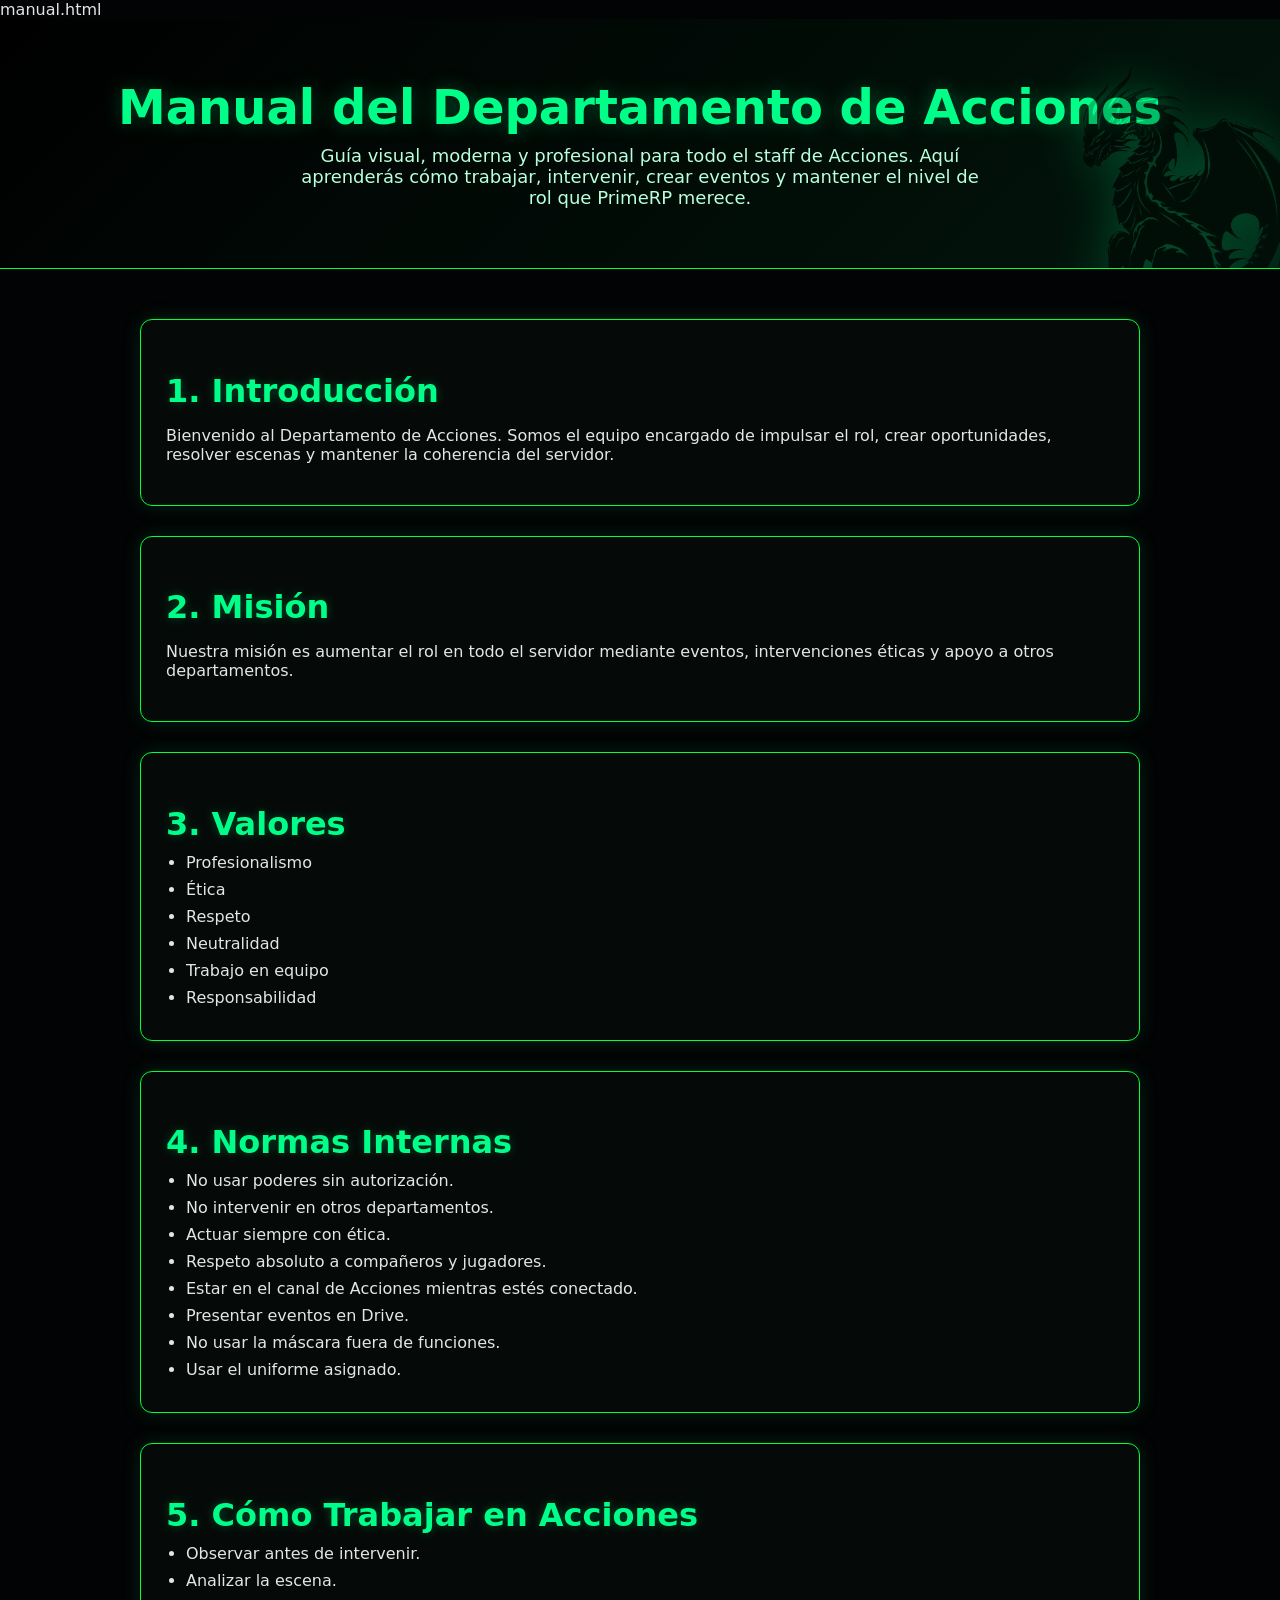
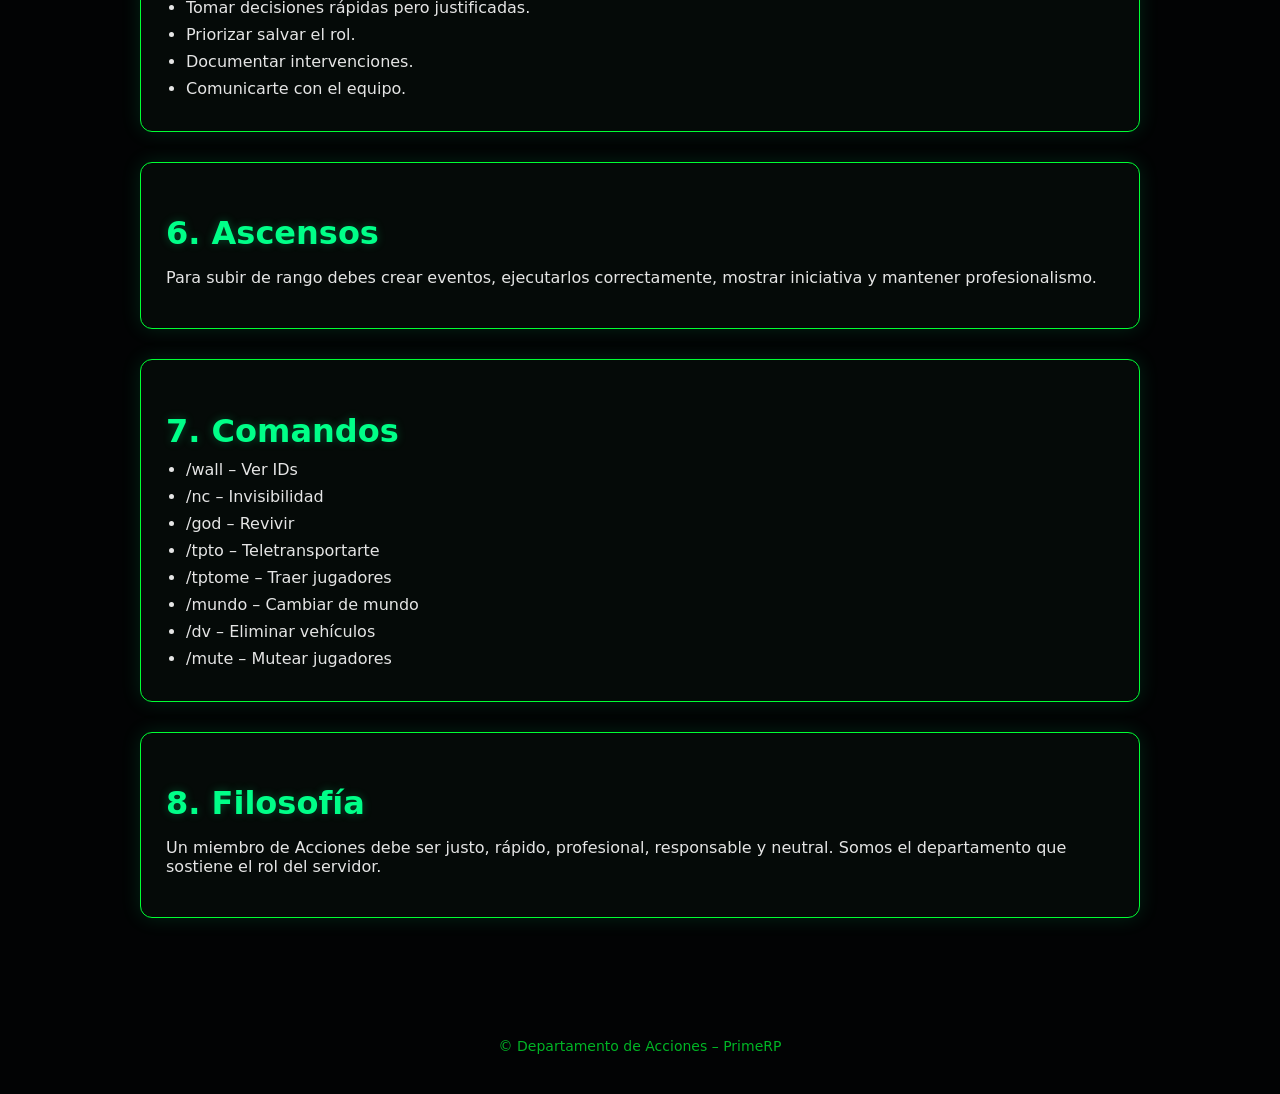
<file: manual.html>
manual.html
<!DOCTYPE html>
<html lang="es">
<head>
  <meta charset="UTF-8">
  <title>Manual – Departamento de Acciones</title>
  <style>
    body {
      margin: 0;
      background: #020304;
      font-family: system-ui, sans-serif;
      color: #e5e5e5;
    }

    header {
      background: linear-gradient(135deg, #000, #02150c);
      padding: 60px 40px;
      text-align: center;
      position: relative;
      overflow: hidden;
      border-bottom: 1px solid #0f3;
    }

    header h1 {
      font-size: 48px;
      margin: 0;
      color: #00ff88;
      text-shadow: 0 0 20px #00ff8844;
    }

    header p {
      font-size: 18px;
      color: #b8ffdd;
      max-width: 700px;
      margin: 10px auto 0;
    }

    .dragon {
      position: absolute;
      right: -40px;
      top: 20px;
      width: 300px;
      height: 300px;
      opacity: 0.25;
      filter: drop-shadow(0 0 25px #00ff88);
      background-size: contain;
      background-repeat: no-repeat;
      background-position: center;
      background-image: url('dragon.png'); /* PON AQUÍ TU DRAGÓN */
    }

    section {
      padding: 50px 60px;
      max-width: 1000px;
      margin: auto;
    }

    h2 {
      color: #00ff88;
      font-size: 32px;
      margin-bottom: 10px;
      text-shadow: 0 0 10px #00ff8844;
    }

    .card {
      background: #050a08;
      border: 1px solid #0f3;
      padding: 25px;
      border-radius: 12px;
      margin-bottom: 30px;
      box-shadow: 0 0 20px #00ff8822;
    }

    ul {
      margin: 0;
      padding-left: 20px;
    }

    li {
      margin-bottom: 8px;
    }

    .footer {
      text-align: center;
      padding: 40px;
      color: #0f3;
      font-size: 14px;
      opacity: 0.7;
    }
  </style>
</head>

<body>

<header>
  <h1>Manual del Departamento de Acciones</h1>
  <p>Guía visual, moderna y profesional para todo el staff de Acciones. Aquí aprenderás cómo trabajar, intervenir, crear eventos y mantener el nivel de rol que PrimeRP merece.</p>
  <div class="dragon"></div>
</header>

<section>
  <div class="card">
    <h2>1. Introducción</h2>
    <p>Bienvenido al Departamento de Acciones. Somos el equipo encargado de impulsar el rol, crear oportunidades, resolver escenas y mantener la coherencia del servidor.</p>
  </div>

  <div class="card">
    <h2>2. Misión</h2>
    <p>Nuestra misión es aumentar el rol en todo el servidor mediante eventos, intervenciones éticas y apoyo a otros departamentos.</p>
  </div>

  <div class="card">
    <h2>3. Valores</h2>
    <ul>
      <li>Profesionalismo</li>
      <li>Ética</li>
      <li>Respeto</li>
      <li>Neutralidad</li>
      <li>Trabajo en equipo</li>
      <li>Responsabilidad</li>
    </ul>
  </div>

  <div class="card">
    <h2>4. Normas Internas</h2>
    <ul>
      <li>No usar poderes sin autorización.</li>
      <li>No intervenir en otros departamentos.</li>
      <li>Actuar siempre con ética.</li>
      <li>Respeto absoluto a compañeros y jugadores.</li>
      <li>Estar en el canal de Acciones mientras estés conectado.</li>
      <li>Presentar eventos en Drive.</li>
      <li>No usar la máscara fuera de funciones.</li>
      <li>Usar el uniforme asignado.</li>
    </ul>
  </div>

  <div class="card">
    <h2>5. Cómo Trabajar en Acciones</h2>
    <ul>
      <li>Observar antes de intervenir.</li>
      <li>Analizar la escena.</li>
      <li>Tomar decisiones rápidas pero justificadas.</li>
      <li>Priorizar salvar el rol.</li>
      <li>Documentar intervenciones.</li>
      <li>Comunicarte con el equipo.</li>
    </ul>
  </div>

  <div class="card">
    <h2>6. Ascensos</h2>
    <p>Para subir de rango debes crear eventos, ejecutarlos correctamente, mostrar iniciativa y mantener profesionalismo.</p>
  </div>

  <div class="card">
    <h2>7. Comandos</h2>
    <ul>
      <li>/wall – Ver IDs</li>
      <li>/nc – Invisibilidad</li>
      <li>/god – Revivir</li>
      <li>/tpto – Teletransportarte</li>
      <li>/tptome – Traer jugadores</li>
      <li>/mundo – Cambiar de mundo</li>
      <li>/dv – Eliminar vehículos</li>
      <li>/mute – Mutear jugadores</li>
    </ul>
  </div>

  <div class="card">
    <h2>8. Filosofía</h2>
    <p>Un miembro de Acciones debe ser justo, rápido, profesional, responsable y neutral. Somos el departamento que sostiene el rol del servidor.</p>
  </div>
</section>

<div class="footer">
  © Departamento de Acciones – PrimeRP
</div>

</body>
</html>
</file>
